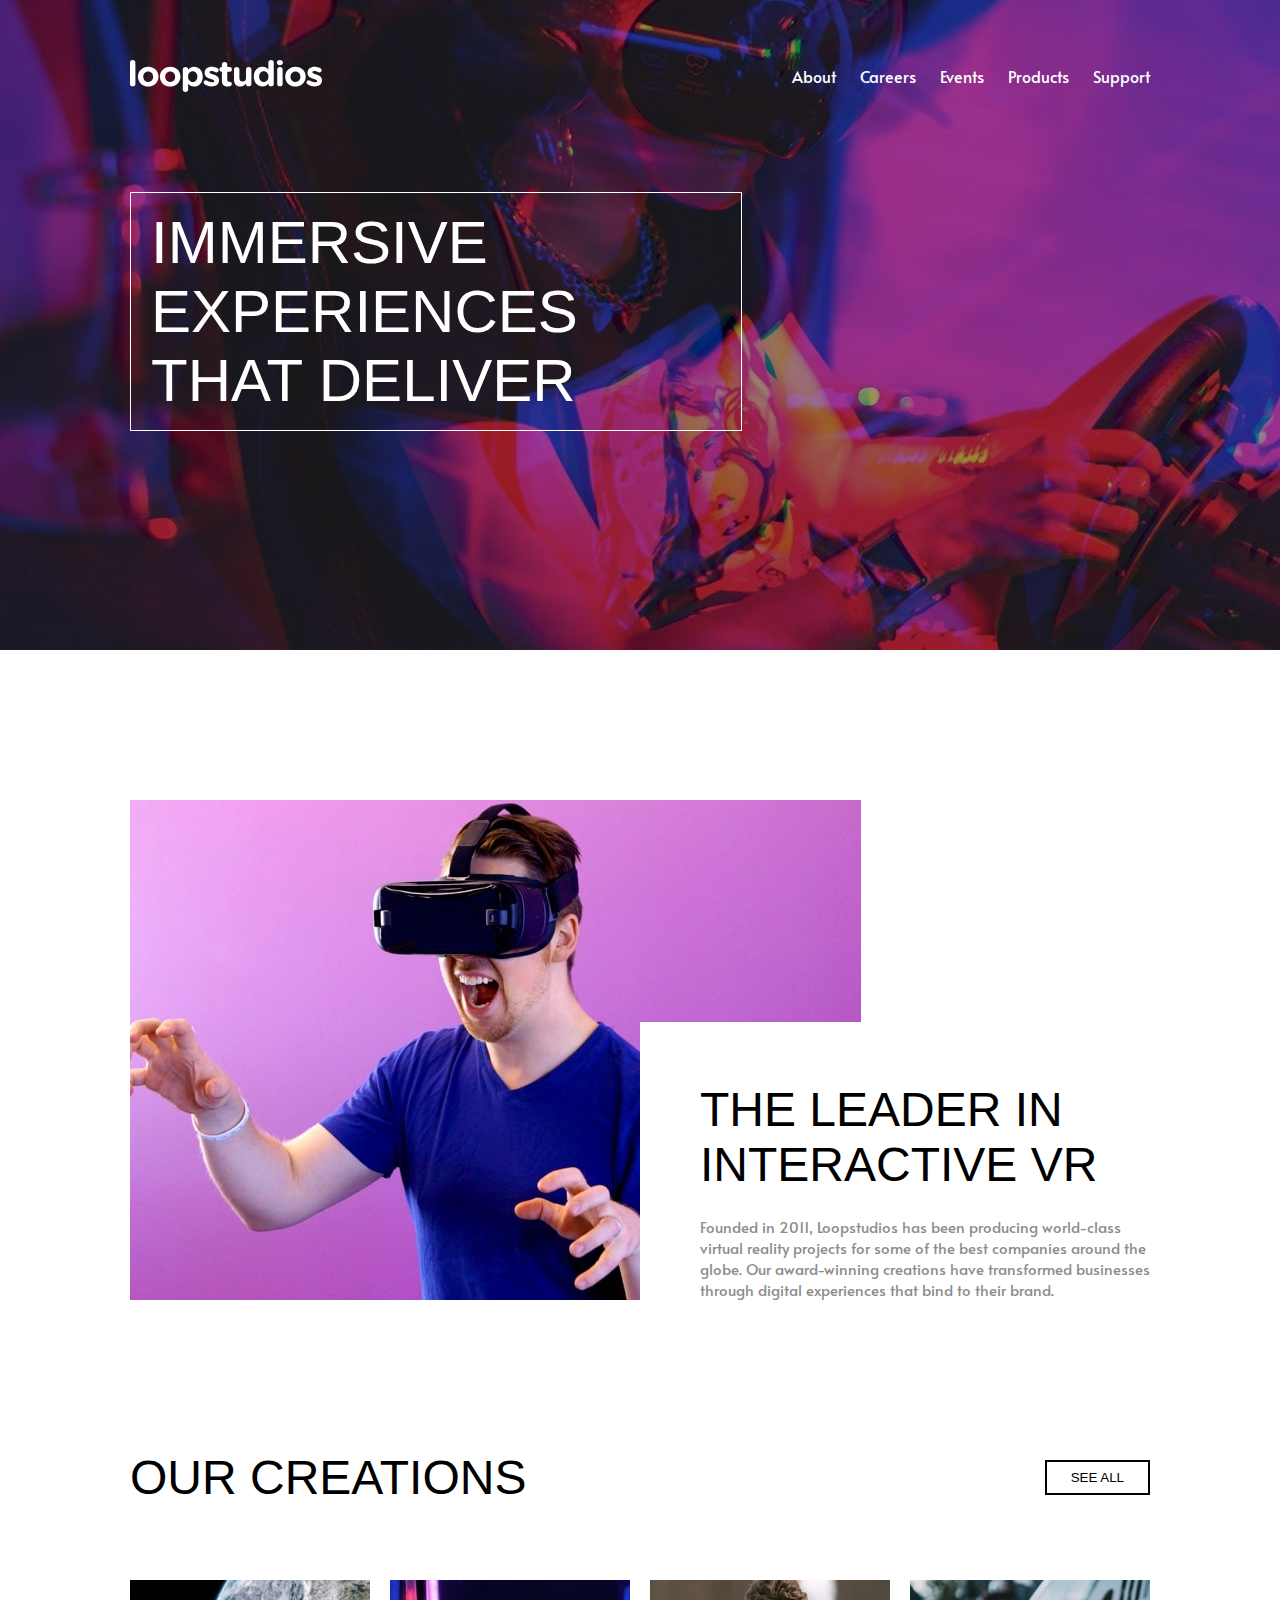
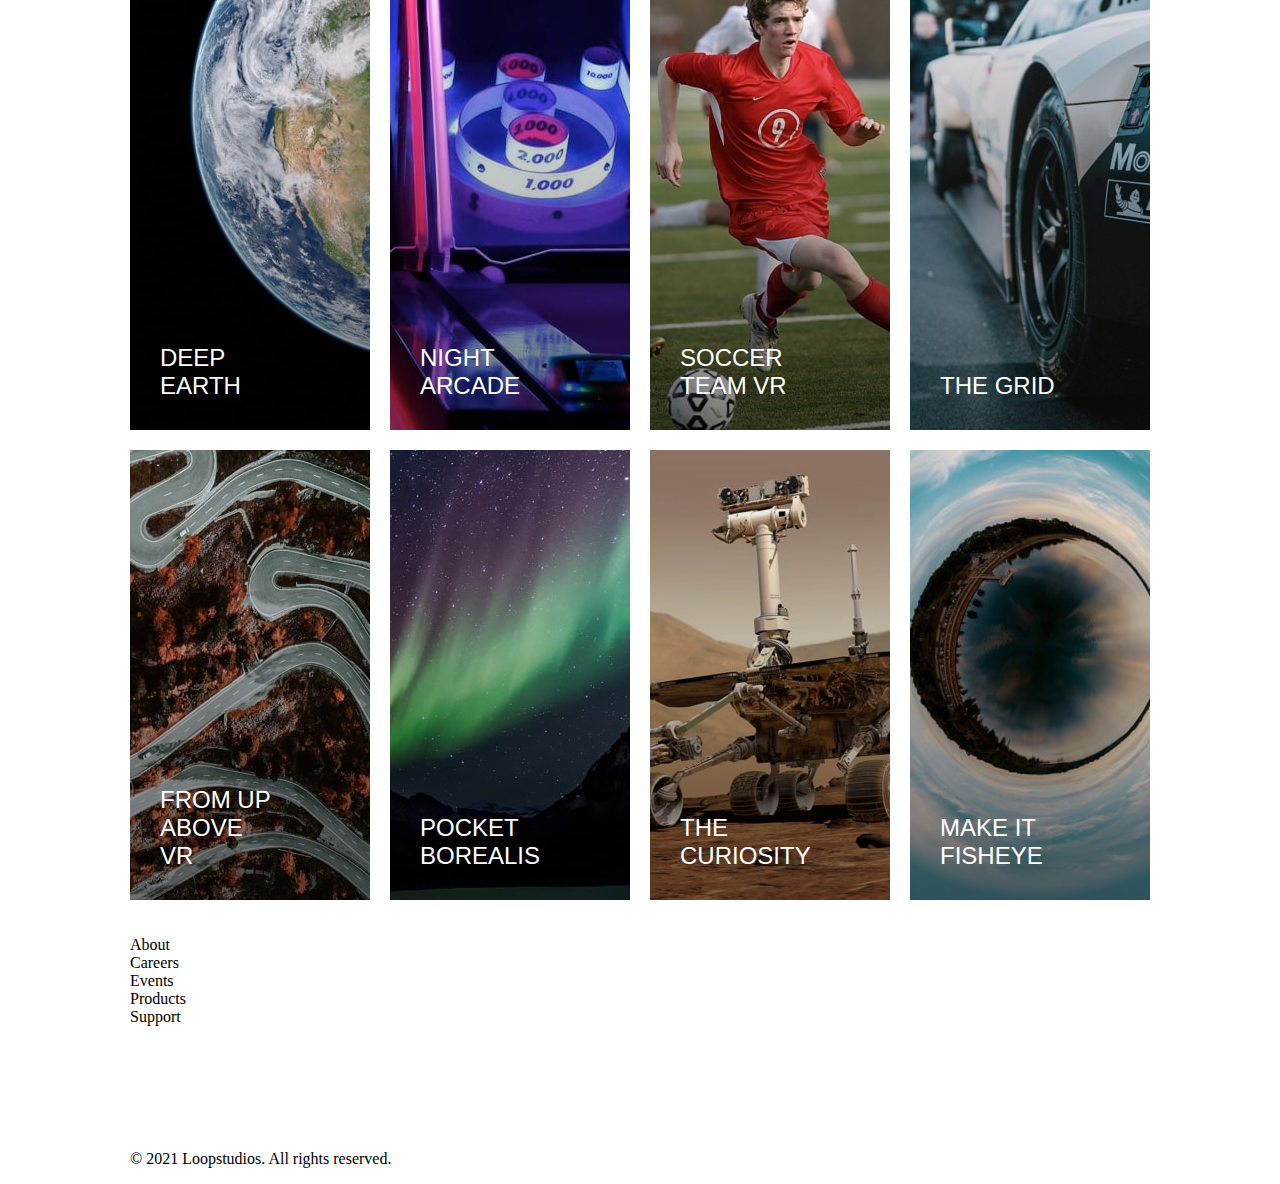
<file: loopstudios-landing-page-main/index.html>
<!DOCTYPE html>
<html lang="en">
<head>
  <meta charset="UTF-8">
  <meta name="viewport" content="width=device-width, initial-scale=1.0"> <!-- displays site properly based on user's device -->

  <link rel="icon" type="image/png" sizes="32x32" href="./images/favicon-32x32.png">
  <link rel="preconnect" href="https://fonts.gstatic.com">
  <link rel="preconnect" href="https://fonts.gstatic.com">
  <link href="https://fonts.googleapis.com/css2?family=Alata&family=Josefin+Sans:wght@200&display=swap" rel="stylesheet">
  <link href="./styles/styles.css" rel="stylesheet" >
  
  <title>Frontend Mentor | Loopstudios landing page</title>

  
  
</head>
<body>
  <section class="hero">
    <div class="container">
  <header>
    <img src="./images/logo.svg" alt="Loopstudios logo" />

    <nav>
      <ul>
        <li>About</li>
        <li>Careers</li>
        <li>Events</li>
        <li>Products</li>
        <li>Support</li>
      </ul>
    </nav>

  </header>
  <h1>Immersive experiences that deliver</h1>
</div>
</section>
  <section class="interactive container" >

    <img src="images/desktop/image-interactive.jpg" alt="interactive"/>
  <div class="text">
  <h1>The leader in interactive VR</h1>

  <p>Founded in 2011, Loopstudios has been producing world-class virtual reality 
  projects for some of the best companies around the globe. Our award-winning 
  creations have transformed businesses through digital experiences that bind 
  to their brand.</p>
</div>
</section>

<section class="our-creations container">
  <header>
    <h1>Our creations</h1>
    <button>See all</button>
  </header>

  <div class="creations">
    <article>
      <h2>Deep earth</h2>
    </article>
    <article>
      <h2>Night arcade</h2>
    </article>
    <article>
      <h2>Soccer team VR</h2>
    </article>
    <article>
      <h2>The grid</h2>
    </article>
    <article>
      <h2>From up above VR</h2>
    </article>
    <article>
      <h2>Pocket borealis</h2>
    </article>
    <article>
      <h2>The curiosity</h2>
    </article>
    <article>
      <h2>Make it fisheye</h2>
    </article>
  </div>
</section>

  

  
  </div>
  <footer>
    <div class="container">
      <div class="nav-and-logo">
        <img src="./images/logo.svg" alt="Loopstudios logo" />

        <nav>
          <ul>
            <li>About</li>
            <li>Careers</li>
            <li>Events</li>
            <li>Products</li>
            <li>Support</li>
          </ul>
        </nav>
      </div>
      <div class="social-and-copyright">
        <ul>
          <li>
            <img src="images/icon-facebook.svg" alt="Facebook logo" />
          </li>
          <li>
            <img src="images/icon-twitter.svg" alt="Twitter logo" />
          </li>
          <li>
            <img src="images/icon-pinterest.svg" alt="Pinterest logo" />
          </li>
          <li>
            <img src="images/icon-instagram.svg" alt="Instagram logo" />
          </li>
        </ul>
        <p>© 2021 Loopstudios. All rights reserved.</p>
      </div>
    </div>
  </footer>
</body>
</html>
</file>
<file: loopstudios-landing-page-main/styles/styles.css>
* {
  -webkit-box-sizing: border-box;
          box-sizing: border-box;
}

body {
  margin: 0;
}

ul {
  padding-left: 0;
  margin: 0;
  list-style: none;
}

.container {
  width: 1020px;
  margin: 0 auto;
}

.hero {
  height: 650px;
  background: -webkit-gradient(linear, left bottom, left top, from(rgba(0, 0, 0, 0.4)), to(rgba(0, 0, 0, 0.4))), url("../images/desktop/image-hero.jpg") no-repeat center;
  background: linear-gradient(0deg, rgba(0, 0, 0, 0.4), rgba(0, 0, 0, 0.4)), url("../images/desktop/image-hero.jpg") no-repeat center;
  background-size: cover;
  color: #fff;
  padding: 60px 0 150px;
}

.hero header {
  display: -webkit-box;
  display: -ms-flexbox;
  display: flex;
  -webkit-box-align: center;
      -ms-flex-align: center;
          align-items: center;
  -webkit-box-pack: justify;
      -ms-flex-pack: justify;
          justify-content: space-between;
}

.hero header ul {
  display: -webkit-box;
  display: -ms-flexbox;
  display: flex;
  font-family: 'Alata', sans-serif;
  font-weight: 400;
}

.hero header ul li:not(:last-child) {
  margin-right: 24px;
}

.hero h1 {
  font-size: 60px;
  padding: 15px 20px;
  border: 1px solid #fff;
  width: 60%;
  text-transform: uppercase;
  margin-top: 100px;
  font-family: 'Josephin Sans', sans-serif;
  font-weight: 300;
}

.interactive {
  margin: 150px auto;
  position: relative;
}

.interactive img {
  display: block;
}

.interactive .text {
  background-color: #fff;
  padding-top: 60px;
  padding-left: 60px;
  width: 50%;
  position: absolute;
  bottom: 0;
  right: 0;
}

.interactive .text h1 {
  font-family: "Josephin Sans", sans-serif;
  font-weight: 300;
  font-size: 48px;
  text-transform: uppercase;
  margin: 0 0 24px;
}

.interactive .text p {
  font-size: 15px;
  color: #8c8c8c;
  font-family: "Alata", sans-serif;
  font-weight: 400;
  margin-bottom: 0;
}

.our-creations header {
  display: -webkit-box;
  display: -ms-flexbox;
  display: flex;
  -webkit-box-align: center;
      -ms-flex-align: center;
          align-items: center;
  -webkit-box-pack: justify;
      -ms-flex-pack: justify;
          justify-content: space-between;
  margin-bottom: 75px;
}

.our-creations header h1 {
  font-family: "Josephin Sans", sans-serif;
  font-weight: 300;
  font-size: 48px;
  text-transform: uppercase;
  margin: 0;
}

.our-creations header button {
  border: 2px solid black;
  text-transform: uppercase;
  padding: 8px 24px;
  background-color: transparent;
  -webkit-transition: all 0.3s linear;
  transition: all 0.3s linear;
}

.our-creations header button:hover {
  background-color: black;
  color: white;
  cursor: pointer;
}

.our-creations .creations {
  display: -ms-grid;
  display: grid;
  -ms-grid-rows: (1fr)[2];
      grid-template-rows: repeat(2, 1fr);
  -ms-grid-columns: (1fr)[4];
      grid-template-columns: repeat(4, 1fr);
  grid-gap: 20px;
}

.our-creations article {
  background-repeat: no-repeat;
  background-size: cover;
  background-position: center;
  height: 450px;
  display: -webkit-box;
  display: -ms-flexbox;
  display: flex;
  -webkit-box-pack: end;
      -ms-flex-pack: end;
          justify-content: flex-end;
  -webkit-box-orient: vertical;
  -webkit-box-direction: normal;
      -ms-flex-direction: column;
          flex-direction: column;
  color: white;
  padding: 30px;
}

.our-creations article h2 {
  margin: 0;
  text-transform: uppercase;
  width: 65%;
  font-family: "Josephin Sans", sans-serif;
  font-weight: 300;
}

.our-creations article:nth-child(1) {
  background: -webkit-gradient(linear, left bottom, left top, from(rgba(0, 0, 0, 0.5)), to(rgba(255, 0, 0, 0))), url("../images/desktop/image-deep-earth.jpg");
  background: linear-gradient(0deg, rgba(0, 0, 0, 0.5) 0%, rgba(255, 0, 0, 0) 100%), url("../images/desktop/image-deep-earth.jpg");
}

.our-creations article:nth-child(2) {
  background: -webkit-gradient(linear, left bottom, left top, from(rgba(0, 0, 0, 0.5)), to(rgba(255, 0, 0, 0))), url("../images/desktop/image-night-arcade.jpg");
  background: linear-gradient(0deg, rgba(0, 0, 0, 0.5) 0%, rgba(255, 0, 0, 0) 100%), url("../images/desktop/image-night-arcade.jpg");
}

.our-creations article:nth-child(3) {
  background: -webkit-gradient(linear, left bottom, left top, from(rgba(0, 0, 0, 0.5)), to(rgba(255, 0, 0, 0))), url("../images/desktop/image-soccer-team.jpg");
  background: linear-gradient(0deg, rgba(0, 0, 0, 0.5) 0%, rgba(255, 0, 0, 0) 100%), url("../images/desktop/image-soccer-team.jpg");
}

.our-creations article:nth-child(4) {
  background: -webkit-gradient(linear, left bottom, left top, from(rgba(0, 0, 0, 0.5)), to(rgba(255, 0, 0, 0))), url("../images/desktop/image-grid.jpg");
  background: linear-gradient(0deg, rgba(0, 0, 0, 0.5) 0%, rgba(255, 0, 0, 0) 100%), url("../images/desktop/image-grid.jpg");
}

.our-creations article:nth-child(5) {
  background: -webkit-gradient(linear, left bottom, left top, from(rgba(0, 0, 0, 0.5)), to(rgba(255, 0, 0, 0))), url("../images/desktop/image-from-above.jpg");
  background: linear-gradient(0deg, rgba(0, 0, 0, 0.5) 0%, rgba(255, 0, 0, 0) 100%), url("../images/desktop/image-from-above.jpg");
}

.our-creations article:nth-child(6) {
  background: -webkit-gradient(linear, left bottom, left top, from(rgba(0, 0, 0, 0.5)), to(rgba(255, 0, 0, 0))), url("../images/desktop/image-pocket-borealis.jpg");
  background: linear-gradient(0deg, rgba(0, 0, 0, 0.5) 0%, rgba(255, 0, 0, 0) 100%), url("../images/desktop/image-pocket-borealis.jpg");
}

.our-creations article:nth-child(7) {
  background: -webkit-gradient(linear, left bottom, left top, from(rgba(0, 0, 0, 0.5)), to(rgba(255, 0, 0, 0))), url("../images/desktop/image-curiosity.jpg");
  background: linear-gradient(0deg, rgba(0, 0, 0, 0.5) 0%, rgba(255, 0, 0, 0) 100%), url("../images/desktop/image-curiosity.jpg");
}

.our-creations article:nth-child(8) {
  background: -webkit-gradient(linear, left bottom, left top, from(rgba(0, 0, 0, 0.5)), to(rgba(255, 0, 0, 0))), url("../images/desktop/image-fisheye.jpg");
  background: linear-gradient(0deg, rgba(0, 0, 0, 0.5) 0%, rgba(255, 0, 0, 0) 100%), url("../images/desktop/image-fisheye.jpg");
}

.footer {
  height: 200px;
  background-color: black;
  color: #fff;
}

.footer-text {
  display: -webkit-box;
  display: -ms-flexbox;
  display: flex;
  -webkit-box-pack: justify;
      -ms-flex-pack: justify;
          justify-content: space-between;
  -webkit-box-align: center;
      -ms-flex-align: center;
          align-items: center;
  margin-top: 200px;
}

.footer-text ul {
  padding-left: 0;
  margin: 0;
  list-style: none;
  display: -webkit-box;
  display: -ms-flexbox;
  display: flex;
  grid-gap: 10px;
}
/*# sourceMappingURL=styles.css.map */
</file>
